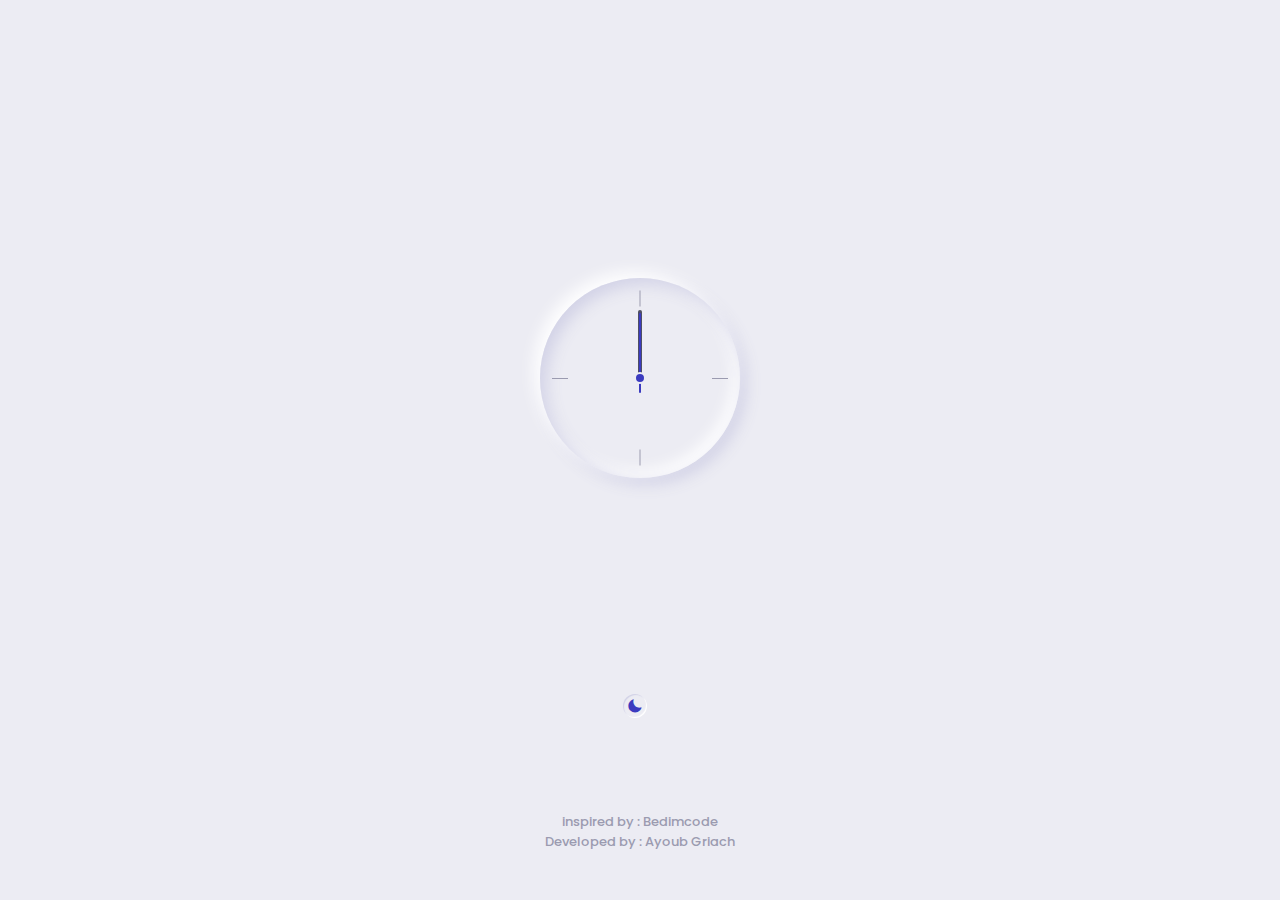
<file: index.html>
<!DOCTYPE html>
<html lang="en">

<head>
    <meta charset="UTF-8">
    <meta http-equiv="X-UA-Compatible" content="IE=edge">
    <meta name="viewport" content="width=device-width, initial-scale=1.0">
    <!-- favicon -->
    <link rel="apple-touch-icon" sizes="180x180" href="favicon/apple-touch-icon.png">
    <link rel="icon" type="image/png" sizes="32x32" href="favicon//favicon-32x32.png">
    <link rel="icon" type="image/png" sizes="16x16" href="favicon//favicon-16x16.png">
    <link rel="manifest" href="favicon//site.webmanifest">
    <!-- css -->
    <link rel="stylesheet" href="css/main.css">
    <!-- icons & fonts -->
    <link rel="preconnect" href="https://fonts.googleapis.com">
    <link rel="preconnect" href="https://fonts.gstatic.com" crossorigin>
    <link href="https://fonts.googleapis.com/css2?family=Poppins:wght@400;500&display=swap" rel="stylesheet">
    <link rel="stylesheet" href="https://cdn.jsdelivr.net/npm/boxicons@latest/css/boxicons.min.css">
    <!-- title -->
    <title>neumorphism clock</title>
</head>

<body>
    <section class="clock container">
        <div class="clock__container grid">
            <div class="clock__content grid">
                <div class="clock__circle">
                    <span class="clock__twelve"></span>
                    <span class="clock__three"></span>
                    <span class="clock__six"></span>
                    <span class="clock__nine"></span>

                    <div class="clock__rounder"></div>
                    <div class="clock__hour" id="clock-hour"></div>
                    <div class="clock__minutes" id="clock-minutes"></div>
                    <div class="clock__seconds" id="clock-seconds"></div>

                    <!-- Dark/light button -->
                    <div class="clock__theme">
                        <i class='bx bxs-moon' id="theme-button"></i>
                    </div>
                </div>

                <div>
                    <div class="clock__text">
                        <div class="clock__text-hour" id="text-hour"></div>
                        <div class="clock__text-minutes" id="text-minutes"></div>
                        <div class="clock__text-ampm" id="text-ampm"></div>
                    </div>

                    <div class="clock__date">
                        <!-- <span id="date-day-week"></span> -->
                        <span id="date-day"></span>
                        <span id="date-month"></span>
                        <span id="date-year"></span>
                    </div>
                </div>
            </div>

            <a href="#" target="_blank" class="clock__logo">inspired by : Bedimcode <br> Developed by : Ayoub Griach</a>
        </div>
    </section>
    <!-- main js -->
    <script src="js/main.js"></script>
</body>

</html>
</file>
<file: css/main.css>
@import url("https://fonts.googleapis.com/css2?family=Poppins:wght@400;500&display=swap");
:root {
  --hue-color: 240;
  --first-color: hsl(var(--hue-color), 53%, 49%);
  --title-color: hsl(var(--hue-color), 53%, 15%);
  --text-color: hsl(var(--hue-color), 12%, 35%);
  --text-color-light: hsl(var(--hue-color), 12%, 65%);
  --white-color: #fff;
  --body-color: hsl(var(--hue-color), 24%, 94%);
  --body-font: "Poppins", sans-serif;
  --biggest-font-size: 3rem;
  --small-font-size: 0.813rem;
  --smaller-font-size: 0.75rem;
  --tiny-font-size: 0.625rem;
  --font-medium: 500;
  --mb-0-25: 0.25rem;
  --mb-1: 1rem;
  --mb-1-5: 1.5rem;
  --mb-2-5: 2.5rem;
  --z-normal: 1;
  --z-tooltip: 10;
}
@media screen and (min-width: 968px) {
  :root {
    --biggest-font-size: 3.5rem;
    --small-font-size: 0.875rem;
    --smaller-font-size: 0.813rem;
    --tiny-font-size: 0.75rem;
  }
}

* {
  box-sizing: border-box;
  padding: 0;
  margin: 0;
}

body {
  margin: 0;
  font-family: var(--body-font);
  background-color: var(--body-color);
  color: var(--text-color);
  transition: 0.4s;
}

a {
  text-decoration: none;
}

body.dark-theme {
  --title-color: hsl(var(--hue-color), 12%, 95%);
  --text-color: hsl(var(--hue-color), 12%, 75%);
  --body-color: hsl(var(--hue-color), 10%, 16%);
}

.clock__theme {
  position: absolute;
  top: 26rem;
  right: 5.8rem;
  display: flex;
  padding: 0.25rem;
  border-radius: 50%;
  box-shadow: inset -1px -1px 1px hsla(var(--hue-color), 0%, 100%, 1), inset 1px 1px 1px hsla(var(--hue-color), 30%, 86%, 1);
  color: var(--first-color);
  cursor: pointer;
  transition: 0.4s;
}

.dark-theme .clock__circle {
  box-shadow: 6px 6px 16px hsla(var(--hue-color), 8%, 12%, 1), -6px -6px 16px hsla(var(--hue-color), 8%, 20%, 1), inset -6px -6px 16px hsla(var(--hue-color), 8%, 20%, 1), inset 6px 6px 12px hsla(var(--hue-color), 8%, 12%, 1);
}

.dark-theme .clock__theme {
  box-shadow: inset -1px -1px 1px hsla(var(--hue-color), 8%, 20%, 1), inset 1px 1px 1px hsla(var(--hue-color), 8%, 12%, 1);
}

.container {
  max-width: 968px;
  margin-left: var(--mb-1);
  margin-right: var(--mb-1);
}

.grid {
  display: grid;
}

.clock__container {
  height: 100vh;
  grid-template-rows: 1fr max-content;
}
.clock__circle {
  position: relative;
  width: 200px;
  height: 200px;
  box-shadow: -6px -6px 16px var(--white-color), 6px 6px 16px hsla(var(--hue-color), 30%, 86%, 1), inset 6px 6px 16px hsla(var(--hue-color), 30%, 86%, 1), inset -6px -6px 16px var(--white-color);
  border-radius: 50%;
  justify-self: center;
  display: flex;
  justify-content: center;
  align-items: center;
  transition: 0.4s;
}
.clock__content {
  align-self: center;
  row-gap: 3.5rem;
}
.clock__twelve, .clock__three, .clock__six, .clock__nine {
  position: absolute;
  width: 1rem;
  height: 1px;
  background-color: var(--text-color-light);
}
.clock__twelve, .clock__six {
  transform: translateX(-50%) rotate(90deg);
}
.clock__twelve {
  top: 1.25rem;
  left: 50%;
}
.clock__three {
  top: 50%;
  right: 0.75rem;
}
.clock__six {
  bottom: 1.25rem;
  left: 50%;
}
.clock__nine {
  left: 0.75rem;
  top: 50%;
}
.clock__rounder {
  width: 0.75rem;
  height: 0.75rem;
  background-color: var(--first-color);
  border-radius: 50%;
  border: 2px solid var(--body-color);
  z-index: var(--z-tooltip);
}
.clock__hour, .clock__minutes, .clock__seconds {
  position: absolute;
  display: flex;
  justify-content: center;
}
.clock__hour {
  width: 105px;
  height: 105px;
}
.clock__hour::before {
  content: "";
  position: absolute;
  background-color: var(--text-color);
  width: 0.25rem;
  height: 3rem;
  border-radius: 0.75rem;
  z-index: var(--z-normal);
}
.clock__minutes {
  width: 136px;
  height: 136px;
}
.clock__minutes::before {
  content: "";
  position: absolute;
  background-color: var(--text-color);
  width: 0.25rem;
  height: 4rem;
  border-radius: 0.75rem;
  z-index: var(--z-normal);
}
.clock__seconds {
  width: 130px;
  height: 130px;
}
.clock__seconds::before {
  content: "";
  position: absolute;
  background-color: var(--first-color);
  width: 0.125rem;
  height: 5rem;
  border-radius: 0.75rem;
  z-index: var(--z-normal);
}
.clock__logo {
  text-align: center;
  width: max-content;
  justify-self: center;
  margin-bottom: var(--mb-2-5);
  font-size: var(--smaller-font-size);
  font-weight: var(--font-medium);
  color: var(--text-color-light);
  transition: 0.3s;
}
.clock__logo:hover {
  color: var(--first-color);
  opacity: 0.9;
}
.clock__text {
  display: flex;
  justify-content: center;
}
.clock__text-hour, .clock__text-minutes {
  font-size: var(--biggest-font-size);
  font-weight: var(--font-medium);
  color: var(--title-color);
}
.clock__text-ampm {
  font-size: var(--tiny-font-size);
  color: var(--title-color);
  font-weight: var(--font-medium);
  margin-left: var(--mb-0-25);
}
.clock__date {
  text-align: center;
  font-size: var(--small-font-size);
  font-weight: var(--font-medium);
}

/* For large devices */
@media screen and (min-width: 968px) {
  .container {
    margin-left: auto;
    margin-right: auto;
  }
  .clock__logo {
    margin-bottom: 3rem;
  }
}
</file>
